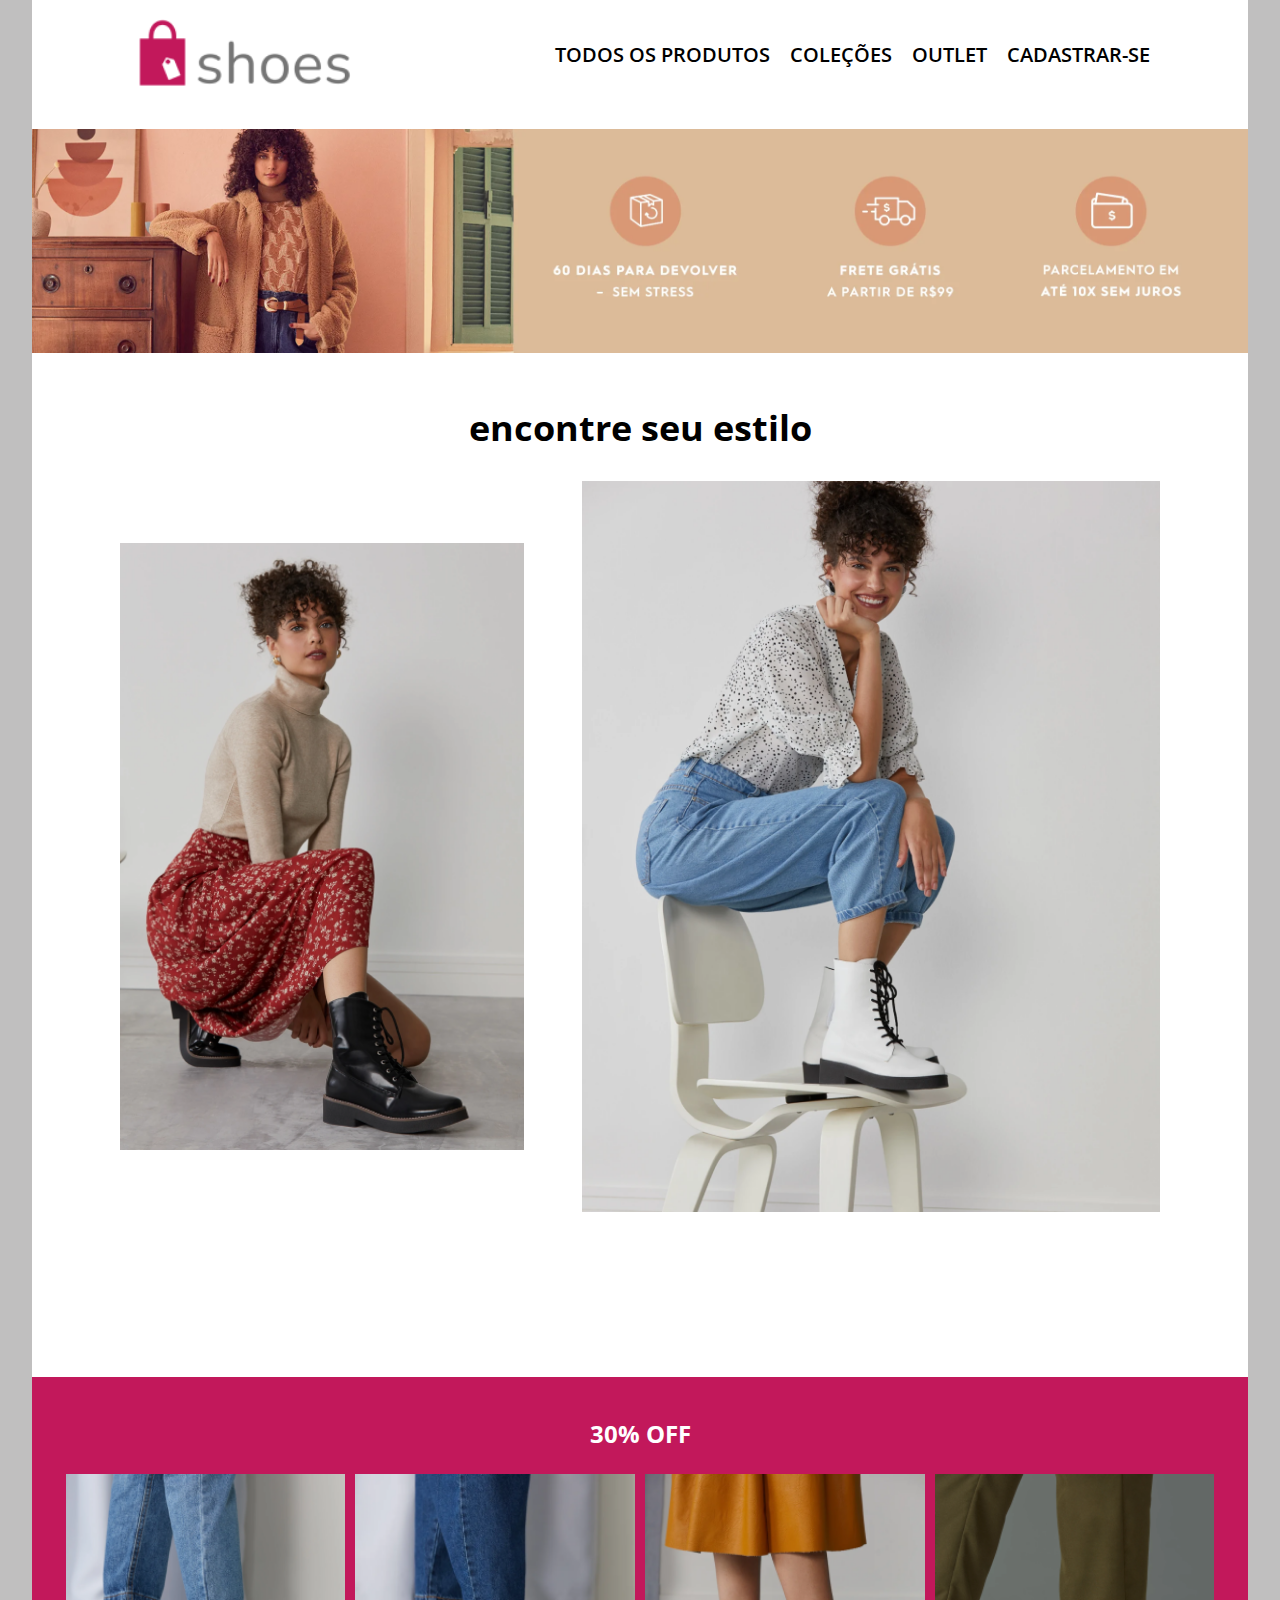
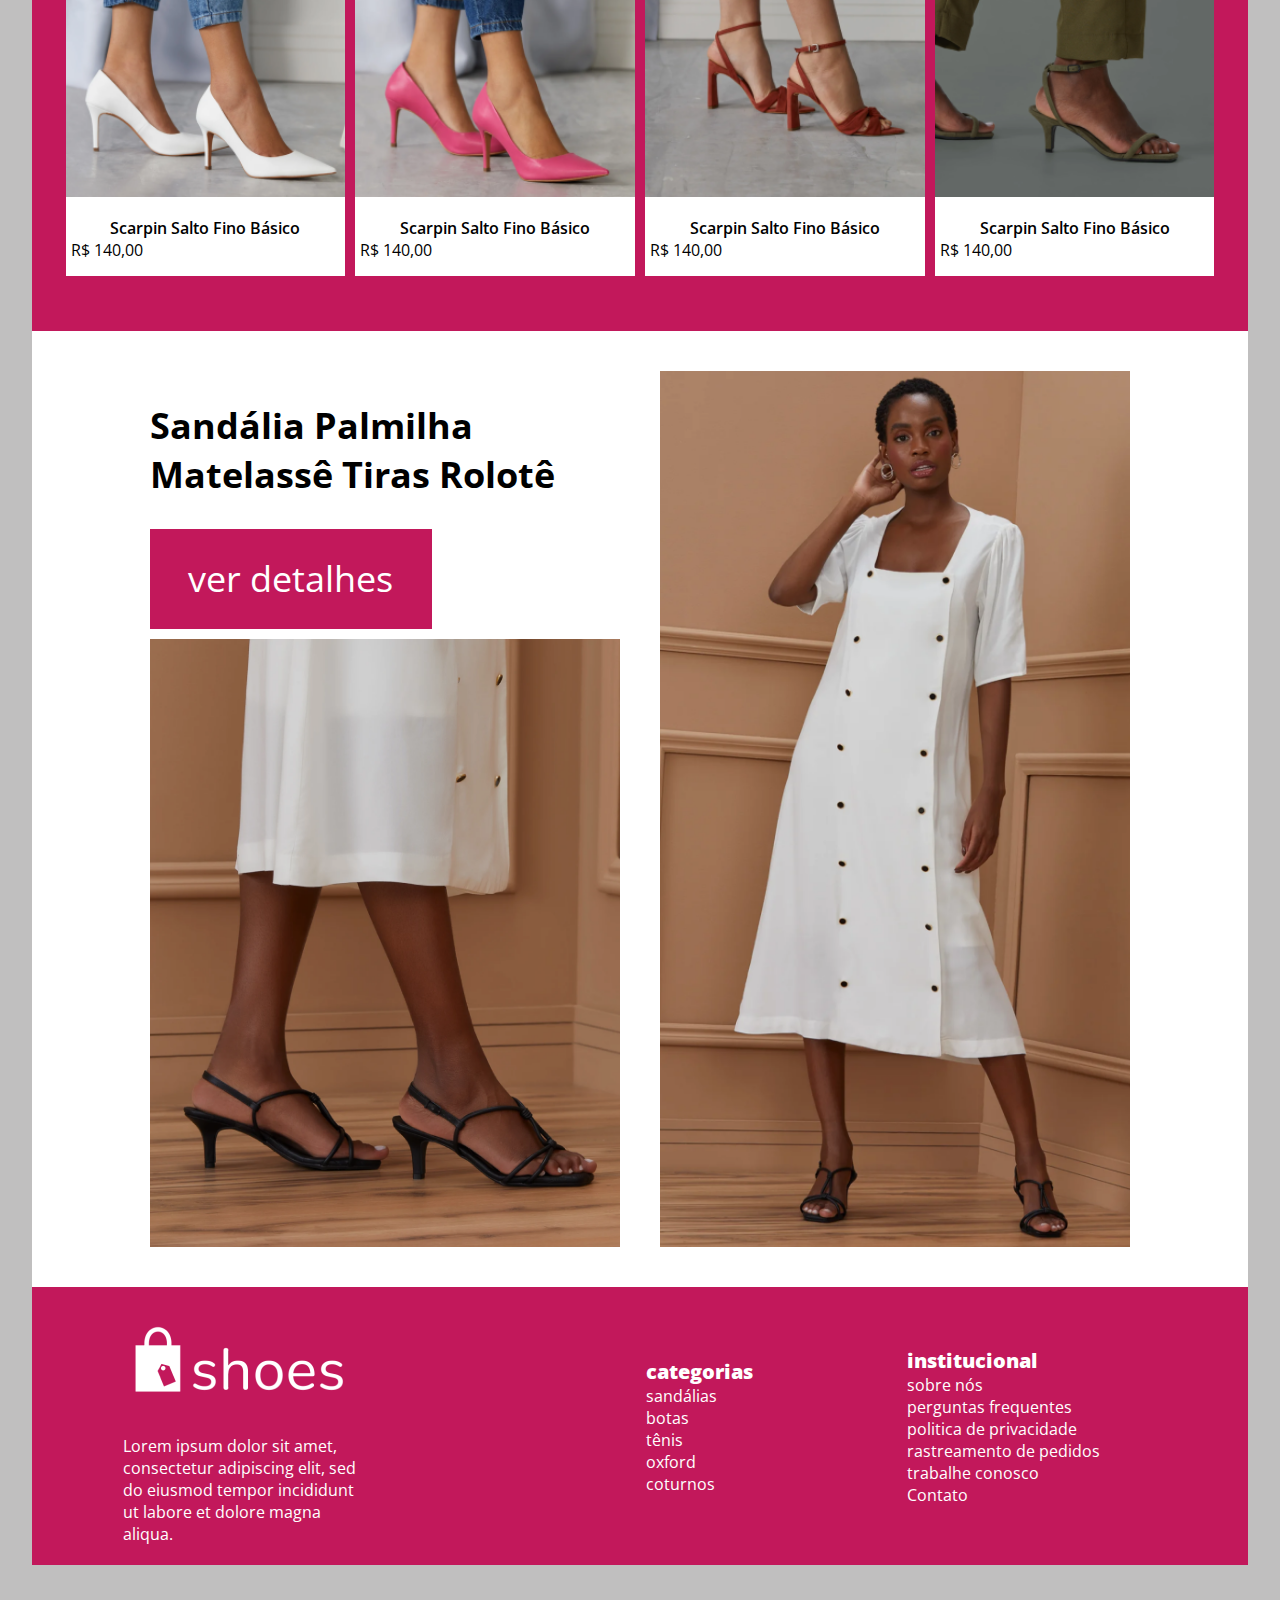
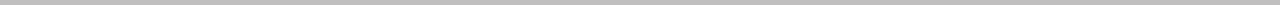
<file: index.html>
<!DOCTYPE html>
<html lang="pt-br">
<head>
    <meta charset="UTF-8">
    <meta http-equiv="X-UA-Compatible" content="IE=edge">
    <meta name="viewport" content="width=device-width, initial-scale=1.0">
    <title>Shoes</title>
    <link rel="stylesheet" href="public/css/styles.css">
    <link rel="stylesheet" href="public/css/screen.css">
</head>
<body>
    <div class="containerChefe">
        <header>
            <a href="index.html">
                <img src="public/img/logo-color.png" alt="Shoes" class="logo">
            </a>

            <div>       
                <nav class="menu-desktop">
                    <ul>
                        <li><a href="#">Todos os Produtos</a></li>
                        <li><a href="#">Coleções</a></li>
                        <li><a href="#">Outlet</a></li>
                        <li><a href="cadastroo.html">Cadastrar-se</a></li>
                    </ul>
                </nav>

                <nav class="dp-menu">
                    <ul>
                        <li><span><img src="public/img/hamburguer.svg" alt=""></span>
                            <ul>
                                <li><a href="#">Todos os Produtos</a></li>
                                <li><a href="#">Coleções</a></li>
                                <li><a href="#">Outlet</a></li>
                            </ul>
                        </li>
                    </ul>
                </nav>
            </div>

        </header>

        <section id="destaque">
            <img src="public/img/banner.png" alt="Vantagens">
        </section>
        
        <section id="estilo">
            <h2>encontre seu estilo</h2>
            <div>
                <img src="public/img/photoshoot-1.png" alt="" id="foto1">
                <img src="public/img/photoshoot-2.png" alt="" id="foto2">
            </div>
        </section>
        <section id="off">
            <h2>30% OFF</h2>
            <div id="offContainer">
                <a href="#">
                    <img src="public/img/shoes1.png" alt="">
                    <div>
                        <span class="nome">Scarpin Salto Fino Básico</span>
                        <span class="preco">R$ 140,00</span>
                    </div>
                </a>
                <a href="#">
                    <img src="public/img/shoes2.png" alt="">
                    <div>
                        <span class="nome">Scarpin Salto Fino Básico</span>
                        <span class="preco">R$ 140,00</span>
                    </div>
                </a>
                <a href="#">
                    <img src="public/img/shoes3.png" alt="">
                    <div>
                        <span class="nome">Scarpin Salto Fino Básico</span>
                        <span class="preco">R$ 140,00</span>
                    </div>
                </a>
                <a href="#">
                    <img src="public/img/shoes4.png" alt="">
                    <div>
                        <span class="nome">Scarpin Salto Fino Básico</span>
                        <span class="preco">R$ 140,00</span>
                    </div>
                </a>
            </div>
        </section>
        <section id="produto-destaque">

            <div class="modeloEsquerdo">
                <div class="sub-model">
                    <h2>Sandália Palmilha Matelassê Tiras Rolotê</h2>
                    <a class="button" href="#">ver detalhes</a>
                </div>
                <img src="public/img/photoshoot-3.png" alt="Detalhe do produto" class="imagemMetade">
            </div>

            <div class="modeloDireito">
                <img src="public/img/photoshoot-4.png" alt="Produto na modelo" class="imagemCheia">
            </div>

        </section>


        <footer>
            
            <section class="contatos">
                <img src="public/img/logo-white.png" alt="Shoes" class="logo-branco">
                <p>Lorem ipsum dolor sit amet, consectetur adipiscing elit, sed do eiusmod tempor incididunt ut labore et dolore magna aliqua. </p>
            </section>

            <section id="links">
                <article class="categorias">
                    <ul>
                        <span>categorias</span>
                        <li><a href="#">sandálias</a></li>
                        <li><a href="#">botas</a></li>
                        <li><a href="#">tênis</a></li>
                        <li><a href="#">oxford</a></li>
                        <li><a href="#">coturnos</a></li>
                    </ul>
                </article>

                <article class="institucional">
                    <ul class="institu">
                        <span>institucional</span>
                        <li><a href="#">sobre nós</a></li>
                        <li><a href="#">perguntas frequentes</a></li>
                        <li><a href="#">politica de privacidade</a></li>
                        <li><a href="#">rastreamento de pedidos</a></li>
                        <li><a href="#">trabalhe conosco</a></li>
                        <li><a href="#">Contato</a></li>
                    </ul>
                </article>
            </section>
        </footer>
    </div>
</body>
</html>
</file>
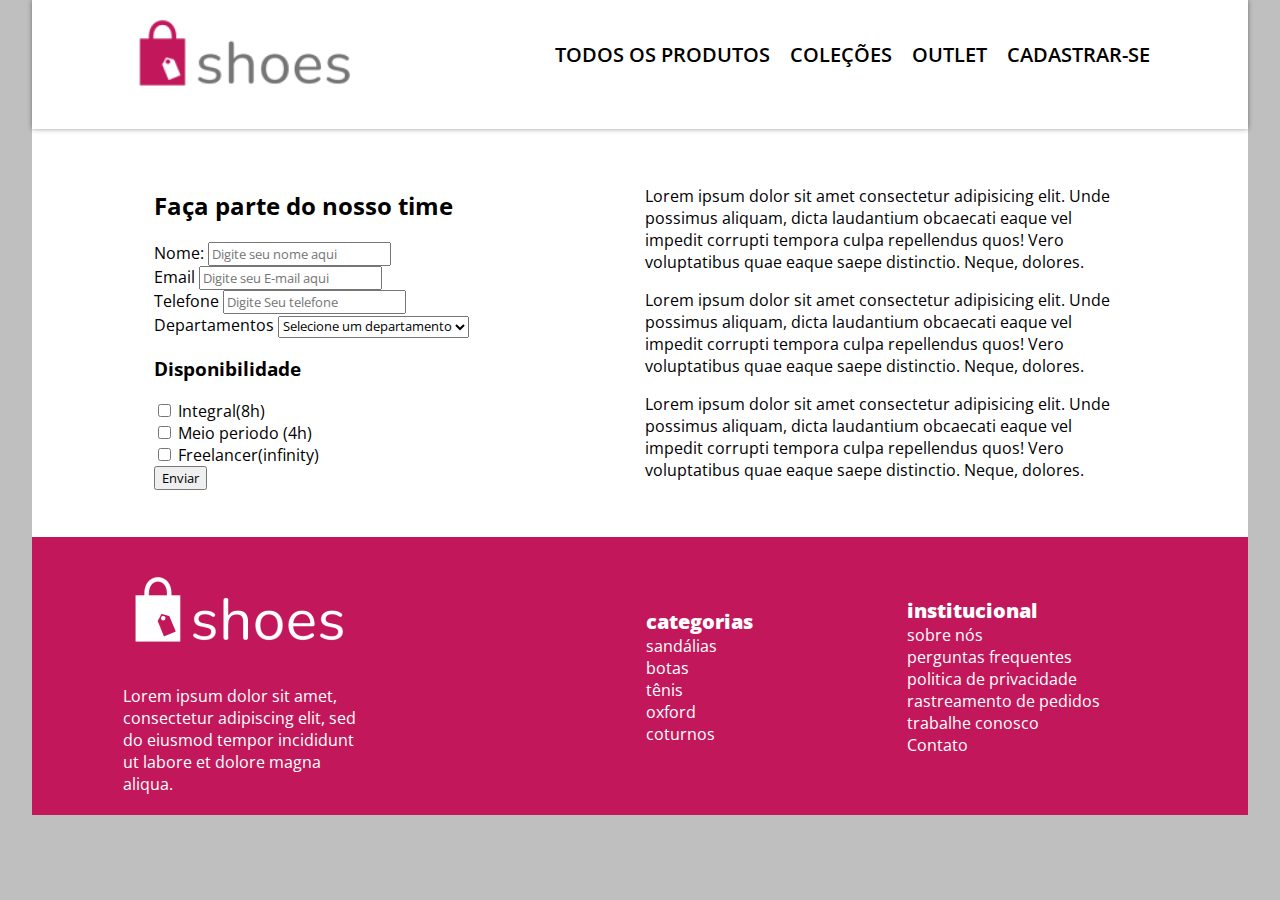
<file: cadastroo.html>
<!DOCTYPE html>
<html lang="pt-br">
<head>
    <meta charset="UTF-8">
    <meta http-equiv="X-UA-Compatible" content="IE=edge">
    <meta name="viewport" content="width=device-width, initial-scale=1.0">
    <title>Shoes</title>
    <link rel="stylesheet" href="public/css/styles.css">
    <link rel="stylesheet" href="public/css/screen.css">
    <link rel="stylesheet" href="public/css/cadastro.css">
</head>
<body>
    <div class="containerChefe">
        <header>
            <a href="index.html">
                <img src="public/img/logo-color.png" alt="Shoes" class="logo">
            </a>

            <div>       
                <nav class="menu-desktop">
                    <ul>
                        <li><a href="#">Todos os Produtos</a></li>
                        <li><a href="#">Coleções</a></li>
                        <li><a href="#">Outlet</a></li>
                        <li><a href="cadastroo.html">Cadastrar-se</a></li>
                    </ul>
                </nav>

                <nav class="dp-menu">
                    <ul>
                        <li><span><img src="public/img/hamburguer.svg" alt=""></span>
                            <ul>
                                <li><a href="#">Todos os Produtos</a></li>
                                <li><a href="#">Coleções</a></li>
                                <li><a href="#">Outlet</a></li>
                            </ul>
                        </li>
                    </ul>
                </nav>
            </div>

        </header>
        <main class="container">
            <section>
                <h2>Faça parte do nosso time</h2>
                <form action="" method="get">
                    <label for="nome">
                        <span>Nome:</span>
                        <input type="text" name="nome" id="nomeUser" placeholder="Digite seu nome aqui">
                    </label>
                    <label for="email">
                        <span>Email</span>
                        <input type="email" name="email" id="emailUser" placeholder="Digite seu E-mail aqui">
                    </label>
                    <label for="tel">
                        <span>Telefone</span>
                        <input type="tel" name="tel" id="telUser" placeholder="Digite Seu telefone">
                    </label>
                    <label for="depart">
                        <span>Departamentos</span>
                        <select name="departamento" id="departamento" >
                            <option selected value="" label="Selecione um departamento" disabled></option>
                            <optgroup label="Departamentos Uteis">
                                <option value="prog">Programação</option>
                                <option value="data">Ciências de dados</option>
                            </optgroup>
                        </select>
                        <div>
                            <h3>Disponibilidade</h3>
                            <label>
                                <input type="checkbox" name="intregal"> 
                                <span>Integral(8h)</span><br>
                            </label>
                            <label>
                                <input type="checkbox" name="meioPeriodo">
                                <span>Meio periodo (4h)</span> <br>
                            </label>
                            <label>
                                <input type="checkbox" name="contatoWhatsApp">
                                <span>Freelancer(infinity)</span>
                            </label>
                        </div>

                    <button type="submit">Enviar</button>
                </form>

            </section>
            <aside>
                <p>Lorem ipsum dolor sit amet consectetur adipisicing elit. Unde possimus aliquam, dicta laudantium obcaecati eaque vel impedit corrupti tempora culpa repellendus quos! Vero voluptatibus quae eaque saepe distinctio. Neque, dolores.</p>
                <p>Lorem ipsum dolor sit amet consectetur adipisicing elit. Unde possimus aliquam, dicta laudantium obcaecati eaque vel impedit corrupti tempora culpa repellendus quos! Vero voluptatibus quae eaque saepe distinctio. Neque, dolores.</p>
                <p>Lorem ipsum dolor sit amet consectetur adipisicing elit. Unde possimus aliquam, dicta laudantium obcaecati eaque vel impedit corrupti tempora culpa repellendus quos! Vero voluptatibus quae eaque saepe distinctio. Neque, dolores.</p>
            </aside>
        </main>
        <footer>
            
            <section class="contatos">
                <img src="public/img/logo-white.png" alt="Shoes" class="logo-branco">
                <p>Lorem ipsum dolor sit amet, consectetur adipiscing elit, sed do eiusmod tempor incididunt ut labore et dolore magna aliqua. </p>
            </section>

            <section id="links">
                <article class="categorias">
                    <ul>
                        <span>categorias</span>
                        <li><a href="#">sandálias</a></li>
                        <li><a href="#">botas</a></li>
                        <li><a href="#">tênis</a></li>
                        <li><a href="#">oxford</a></li>
                        <li><a href="#">coturnos</a></li>
                    </ul>
                </article>

                <article class="institucional">
                    <ul class="institu">
                        <span>institucional</span>
                        <li><a href="#">sobre nós</a></li>
                        <li><a href="#">perguntas frequentes</a></li>
                        <li><a href="#">politica de privacidade</a></li>
                        <li><a href="#">rastreamento de pedidos</a></li>
                        <li><a href="#">trabalhe conosco</a></li>
                        <li><a href="#">Contato</a></li>
                    </ul>
                </article>
            </section>
        </footer>
    </div>
</body>
</html>
</file>
<file: public/css/styles.css>
@import url('https://fonts.googleapis.com/css2?family=Open+Sans:wght@400;600;800&display=swap');

/*Corpo inteiro da pagina*/
*{
    box-sizing: border-box;
    font-family: 'open Sans';
}
html{
    background-color: rgba(92, 88, 88, 0.384);
}
body{
    width: 100%;
    margin: 0 auto 40px auto;
    padding: 0px;
}
.containerChefe{
    width: 70%;
    margin: 0 auto;
    background-color: #ffff;
}

/*header e seus itens */

header{
    display: flex;
    justify-content: space-around;
    align-items: center;

}
header .dp-menu{
    display: none;
}
header .logo{
    width: 250px;
}
/*formatando o menu principal da pagina*/
header nav ul {
    display: flex;
    list-style: none;
    padding: 0px;
    margin: 0px;
}
header nav ul li{
    display: inline-block;
}
header nav li a {
    text-decoration: none;
    text-transform: uppercase;
    font-size: 15pt;
    font-weight: 600;
    padding: 10px;
    color: black;

}
header nav li a:hover{
    transition: background-color 1s;
    background-color: #c2185c86;
    border-radius: 15px;

}

/*menu hamburguer animação*/

nav.dp-menu li span:hover img {
    -webkit-transform: scale(1.2);
}
nav.dp-menu li img {
    display: none;
}
/*drop down menu*/
nav.dp-menu{
    position: relative;
    display: block;
    margin: 10px;
 }
 .dp-menu ul ul {
     right: -10px;
     position: absolute;
 }
 .dp-menu ul li ul{
     display: none;

 }
 .dp-menu ul ul{
     width: max-content;
  
 }
 .dp-menu ul ul li{
     display: flex;
     flex-direction: column;
     background-color: #ffff;

 }
 .dp-menu ul ul li a:hover{
    -webkit-transform: scale(1.2);
 }
 .dp-menu ul ul li a {
     margin: 5px;
     display:block;
     text-align: end;
 }

/*FOTO DE DESTAQUE LOGO ABAIXO DO HEADER*/
section#destaque img{
   width: 100%;
}

/*SESSAO DE FOTO ALINHADA LADO A LADO UMA MAIOR Q A OUTRA*/
section#estilo{
    text-align: center;
    font-size: 18pt;
    margin-bottom: 150px;
    padding: 15px 30px;

}
section#estilo img#foto1{
    width: 35%;
    height: 35%;
}
section#estilo img#foto2{
    width: 50%;
}
section#estilo div{
    display: flex;
    justify-content: space-evenly;
    align-items: center;
}

/*BLOCOS DE LINKS COM ANUNCIOS DO SITE*/

section#off{
    text-align: center;
    background-color: #C2185B;
    padding: 20px 0;
}
section#off h2{
    color: #ffff;
}
section#off div#offContainer{

    display: flex;
    justify-content: center;
    align-items: center;
    width: 100%;
    padding-bottom: 30px;
   
}
section#off a {
    width: 23%;
    margin: 5px;
    background-color: #ffff;
    text-decoration: none;
    color: black;
}
section#off img{
    width: 100%;
}
div#offContainer div{
    padding: 15px 5px;
} 
section#off span.nome{
    font-weight: 600;
    font-size: 12pt;
}
section#off span.preco{
    display: flex;
}

/*produto destaque*/

section#produto-destaque{
    display: flex;
    padding: 20px;
    justify-content: center;
}

div.modeloEsquerdo{
    display: flex;
    flex-direction: column;
    justify-content: space-between;
    width: 40%;
    margin: 20px;
}
div.sub-model{
   font-size: 18pt;
}
.sub-model a {
    display: flex;
    align-items: center;
    justify-content: center;
    text-decoration: none;
    color: #ffff;
    width: 60%;
    height: 100px;
    background-color: #C2185B;
    font-size: 36px;
}

img.imagemMetade{
    margin-top: 5px;
    width: 100%;
}
img.imagemCheia{
    width: 100%;
    height: 100%;
}
div.modeloDireito{
    width: 40%;
    margin: 20px;
}


/*aplicação para o footer inteiro*/
footer{
    display: flex ;
    align-items: center;
    justify-content: space-evenly;
    background-color: #C2185B;
}

/* aplicação para logo da pagina e o parágrafo*/
footer section{
    margin: 20px auto;
    color: white;
}
section.contatos{
    width: 20%;
}

.contatos p {
    margin: 0;
}

section#links{
    display: flex;
    align-items: center;
    justify-content: space-around;
    width: 50%;
    flex-direction: row;
}
footer section ul {
    list-style: none;
    height: max-content;
  
}
footer article span{
    font-weight: 900;
    font-size: 15pt;
}
footer section ul li a{
    text-decoration: none;
    color: white;

}
footer section ul li:hover{
    -webkit-transform: scale(1.3);
}
</file>
<file: public/css/screen.css>
@media screen and (max-width : 1600px) {
    div.containerChefe{
        width: 80%;
    }
    
}
@media screen and (max-width : 1500px) {
    div.containerChefe{
        width: 85%;
    }
    
}
@media screen and (max-width : 1400px) {
    div.containerChefe{
        width: 90%;
    }
    
}

@media screen and (max-width : 1300px) {
    div.containerChefe{
        width: 95%;
    }
    
}
@media screen and (max-width : 1200px) {
    nav.menu-desktop{
        display: none;
     }
     .dp-menu ul li:hover ul{
         display: block;
     }
     nav.dp-menu li img {
         display: block;
         z-index: 100;
     }
     img.logo{
        width:  150px;
     }
    div.containerChefe{
        width: 100%;
    }
    div.modeloEsquerdo{
        width: 45%;
    }
    div.sub-model{
        display: flex;
        height: 100%;
        flex-direction: column;
        justify-content: space-evenly;

    }
    div.modeloDireito{
        width: 55%;
    }
    
}

@media screen and (max-width : 900px){

   section#estilo div{
    display: flex;
    flex-direction: column;
   }
   section#estilo img#foto1{
    width: 80vw;
    margin: 20px auto;
   }
   section#estilo img#foto2{
    width: 70vw;
    margin: 20px auto;
   }

   /*modelo painel de destaque*/

   section#produto-destaque{
    flex-direction: column;
    padding: 0;
   }
   div.modeloEsquerdo{
    width: 100%;
    margin: 0;
    padding: 5px;
   }
   div.modeloDireito{
    width: 100%;
    margin: 0;
    padding: 5px;
   }
   .sub-model a{
    width: 400px;
    height: 90px;
    font-size: 26px;
   }

   /*novos parametros para o footer*/
   
   footer{
    display: flex;
    flex-direction: column;
    justify-content: center;
    align-items: center;
   }

   section.contatos{
    width: 60%;
   }    

   section#links{
    display: flex;
    align-items: baseline;
    justify-content: space-around;
    width: 100%;
   }

   article.categorias{
    width: 45%;
   }

   article.institucional{
    width: 45%;
   }
}

@media screen and (max-width : 700px){

    /*produtos off*/

    div#offContainer{
        flex-wrap: wrap;
    }

    div#offContainer a{
       width: 45%;
    }
    /*footer da pagina*/

    section.contatos img {
        width: 100%;
    }
    footer section#links  { 
        align-items: flex-start;
        width: max-content;
        justify-content: center;
        flex-direction: column;
        width: max-content;
    }
    footer article ul {
        width: 300px;
    }
 
}
@media screen and (max-width: 500px) {

    div.sub-model a{
        width: 60%;
    }
    
}
</file>
<file: public/css/cadastro.css>
header{
    box-shadow: 0px 0px 5px rgba(0, 0, 0,.4);
}
main.container{
    display: flex;
    width: 80%;
    column-gap: 10px;
    margin: 40px auto;
    justify-content: center;
}

 main section{
    width: 50%;

}

 main aside{
    width: 50%;

}
main.container form{
    display: flex;
    flex-direction: column;
}
</file>
